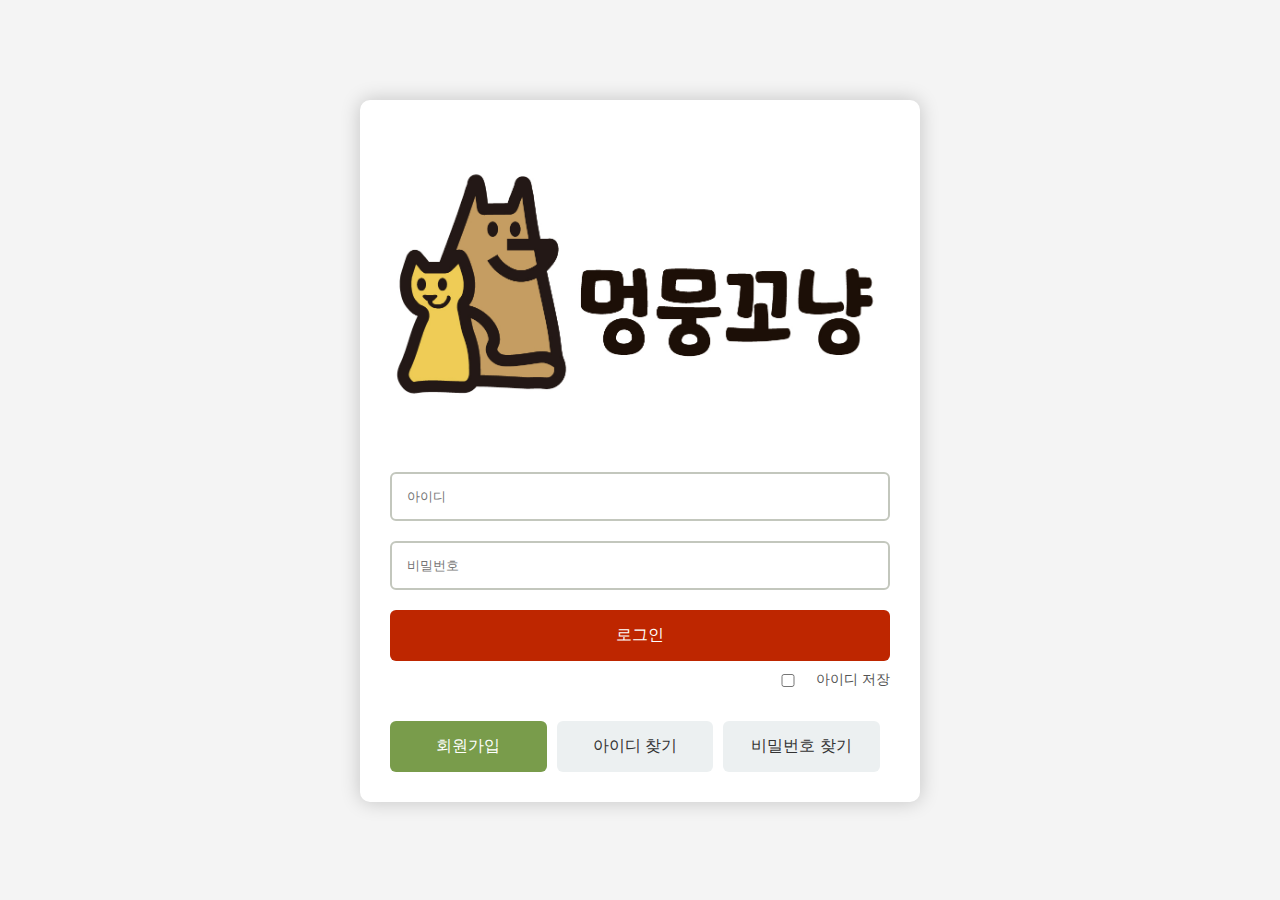
<file: login/login.html>
<!DOCTYPE html>
<html lang="en">

<head>
    <meta charset="UTF-8">
    <meta name="viewport" content="width=device-width, initial-scale=1.0">
    <title>Document</title>
    <link rel="stylesheet" href="login.css">
</head>
<div class="member_warp">
    <div class="member_tit">
        <a href=""><img class="logo" src="/img/logo/join_logo.jpg"></a>
    </div>
    <div>
        <input type="text" id="loginId" placeholder="아이디">
        <input type="password" id="loginPwd" placeholder="비밀번호">
    </div>
    <button type="submit">로그인</button>
    <p class="agree_box">
        <input type="checkbox" name="saveId" id="saveId">
        <label for="saveId"> 아이디 저장</label>
    </p>
    <div class="btn_login_box">
        <!-- <div class="error">${error}</div> -->
        <ul>
            <li>
                <button id="btnJoinMember" class="btn_member_join">회원가입</button>
                <p>💌 Become a member <br> and Enjoy the benefits!</p>
            </li>
            <li><button id="btnFindId" class="btn_member_white">아이디 찾기</button></li>
            <li><button id="btnFindPwd" class="btn_member_white">비밀번호 찾기</button></li>
        </ul>
    </div>
</div>
</body>

</html>
</file>
<file: login/login.css>
@charset "UTF-8";

body {
	font-family: Arial, sans-serif;
	background-color: #f4f4f4;
	display: flex;
	align-items: center;
	justify-content: center;
	margin: 0;
}

.member_warp {
	width: 500px;
	margin-top: 100px;
	background-color: #fff;
	padding: 30px;
	border-radius: 10px;
	box-shadow: 0 0 20px rgba(0, 0, 0, 0.2);
}

.member_tit {
	text-align: center;
	margin-bottom: 30px;
}

.logo {
	max-width: 100%;
	height: auto;
}

input {
	width: 100%;
	padding: 15px;
	margin-bottom: 20px;
	box-sizing: border-box;
	border: 2px solid #c3c7bd;
	border-radius: 6px;
}

button {
	width: 100%;
	padding: 15px;
	background-color: #be2600;
	color: #fff;
	border: none;
	border-radius: 6px;
	cursor: pointer;
	font-size: 16px;
}

button:hover {
	background-color: #ac9;
}

.agree_box {
	margin-top: 10px;
	display: flex;
	justify-content: flex-end;
	font-size: 14px;
	color: #555;
}

.agree_box input {
	width: 50px;
}

.agree_box label {
	cursor: pointer;
}

.btn_login_box {
	position: relative;
}

.btn_login_box ul {
	list-style: none;
	padding: 0;
	margin: 0;
	display: flex;
	justify-content: space-between;
}

.btn_login_box p {
	position: absolute;
	background: #edfed6;
	padding: 5px 15px;
	border: 1px solid #951;
	border-radius: 5px;
	display: none;
}

@keyframes down {
  0% {
      transform: translateY(-10px);
  }

  100% {
      transform: translateY(0px);
  }
}

#btnJoinMember:hover + p {
	display: block;
	z-index: 2;
	animation: down 0.5s ease-in-out;
}

.btn_login_box li {
	flex: 1;
	margin-right: 10px;
}

.btn_member_join,
.btn_member_white,
.btn_member_gray {
	width: 100%;
	padding: 15px;
	font-size: 16px;
	border: none;
	border-radius: 6px;
	cursor: pointer;
}

.btn_member_join {
	background-color: #799c4b;
	color: #fff;
}

.btn_member_white {
	background-color: #ecf0f1;
	color: #333;
}

.btn_member_gray {
	background-color: #95a5a6;
	color: #fff;
}

.btn_member_white:hover,
.btn_member_gray:hover {
	background-color: #bdc3c7;
}
</file>
